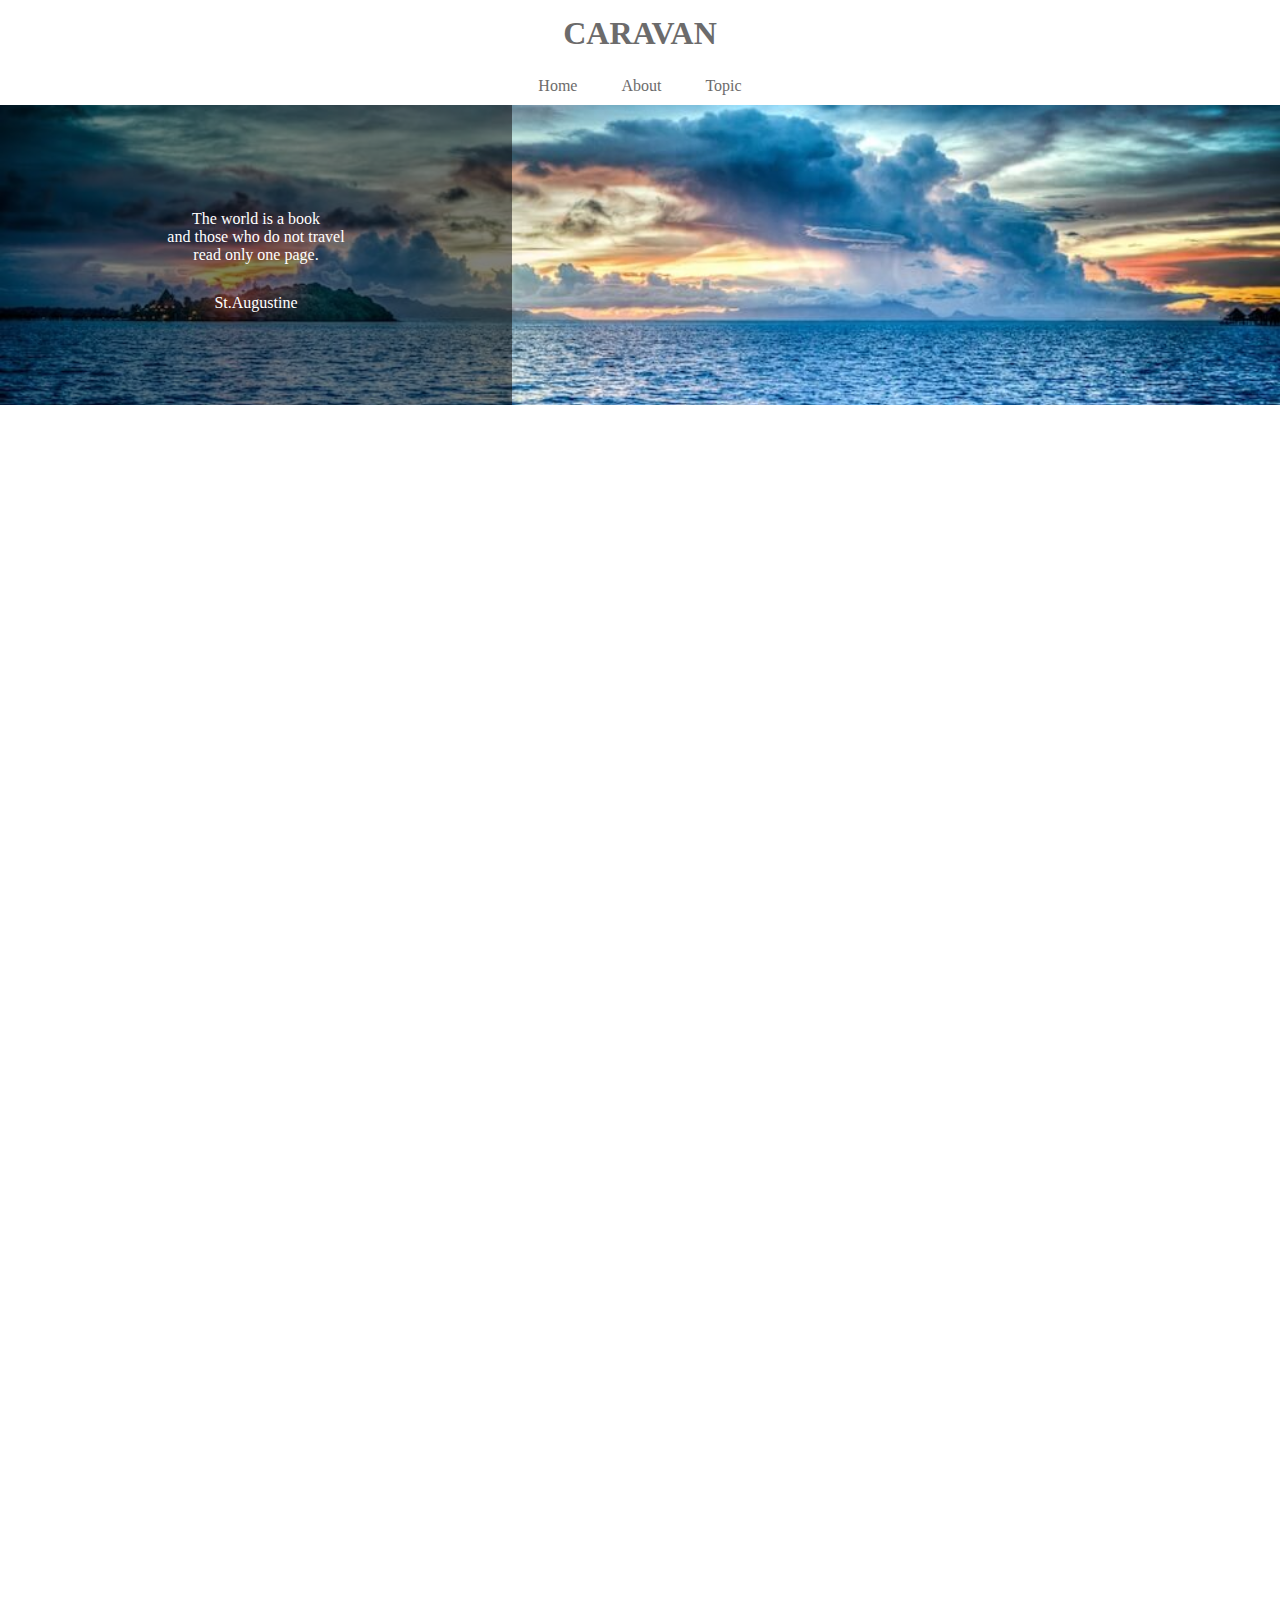
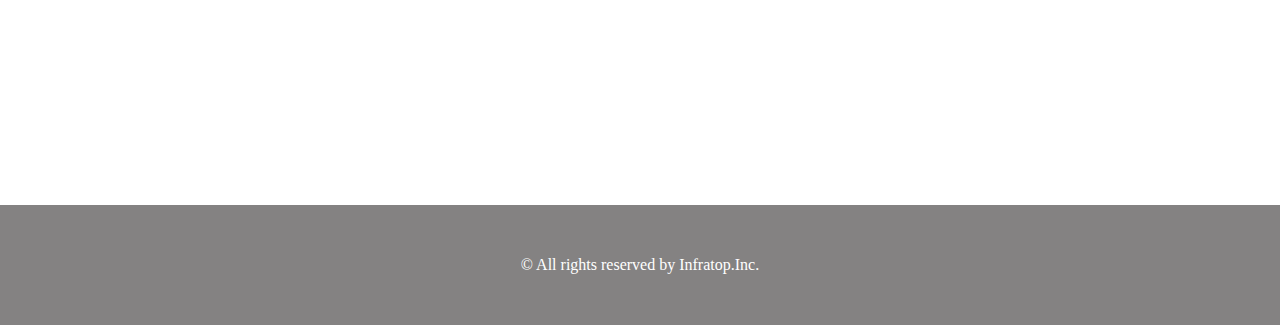
<file: caravan/index.html>
<!DOCTYPE html>
<html lang="ja">
  <head>
	<meta charset="UTF-8" />
    <!-- CSSファイルの読み込み -->
    <link rel="stylesheet" href="style.css" />
    <title>CARAVAN</title>
  </head>

  <body>
	  <!-- header -->
	  <header>
		  <h1 class="heading">
			  <a href="index.html">
				  <!-- h1とかにリンクをつけるときは、入れ子にする。h1にhref属性をつけるだけじゃダメ -->
				  CARAVAN
			  </a>
		  </h1>
	  </header>

	  <!-- navigation -->
	  <nav>
		  <ul class="nav-list">
			  <li class="nav-list-item">
				  <a href="index.html">
					  Home
				  </a>
			  </li>
			  <li class="nav-list-item">About</li>
			  <li class="nav-list-item">Topic</li>

		  </ul>
	  </nav>

	  <!-- main-visual用 -->
	  <div class="main-visual">
		  <div class="main-visual-content">
			  <p class="main-visual-text">
				  The world is a book <br> 
				  and those who do not travel <br> 
				  read only one page.
			  </p>

			  <p class="main-visual-name">
				  St.Augustine
			  </p>
		  </div>
	  </div>
	  
	  <!-- main用 -->
	  <div class="main">
		  <div class="blog"></div>
		  <div class="sidebar"></div>
	  </div>

	  <!-- fotter -->
	  <footer>
		  <p class="footer-text">© All rights reserved by Infratop.Inc.</p>
	  </footer>
  </body>
</html>
</file>
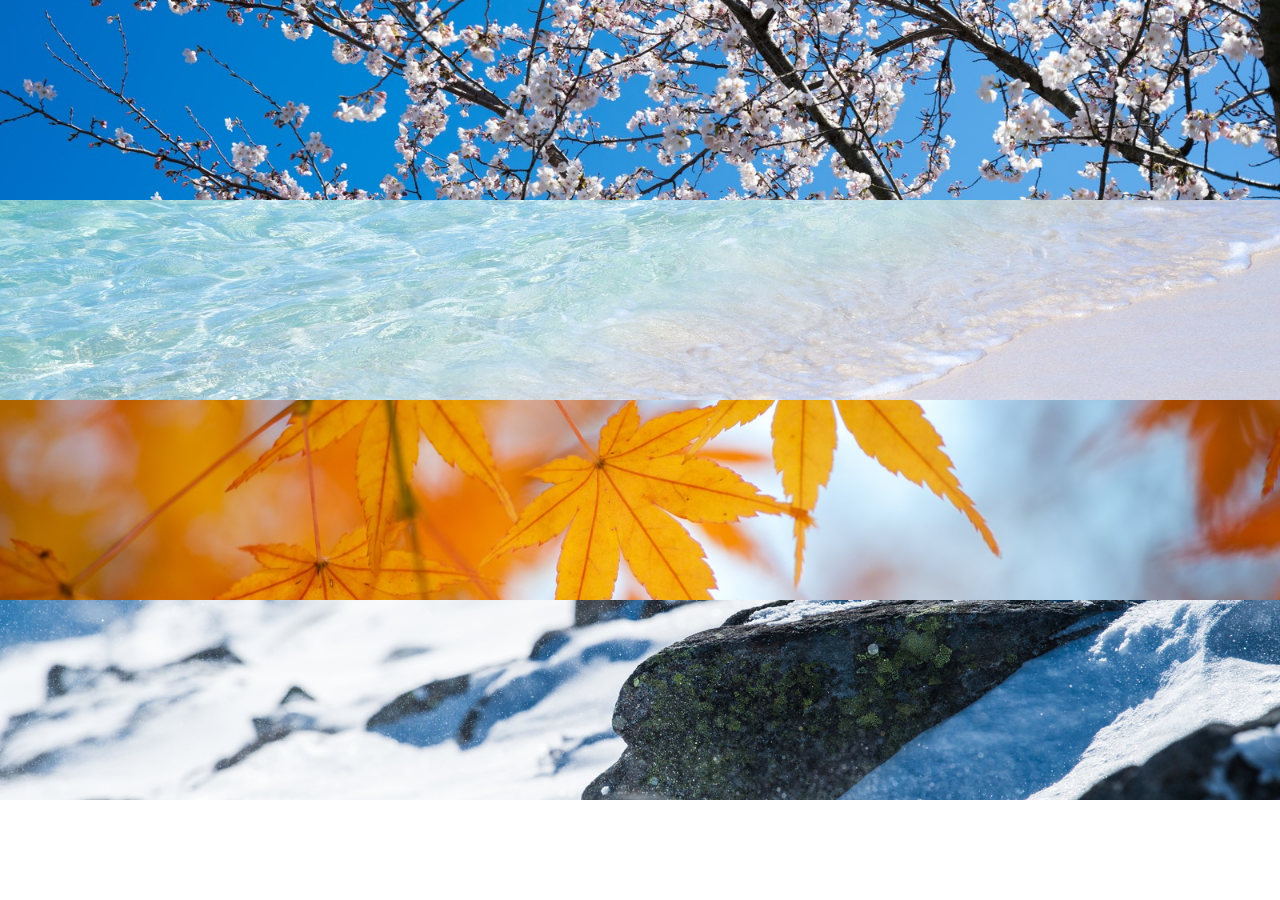
<file: exercise/chapter6_answer/index.html>
<!DOCTYPE html>
<html lang="ja">
  <head>
    <meta charset="UTF-8" />
    <title>6章演習</title>
    <link rel="stylesheet" href="style.css" />
  </head>
  <body>
    <div class="box1"></div>

    <div class="box2"></div>

    <div class="box3"></div>

    <div class="box4"></div>
  </body>
</html>
</file>
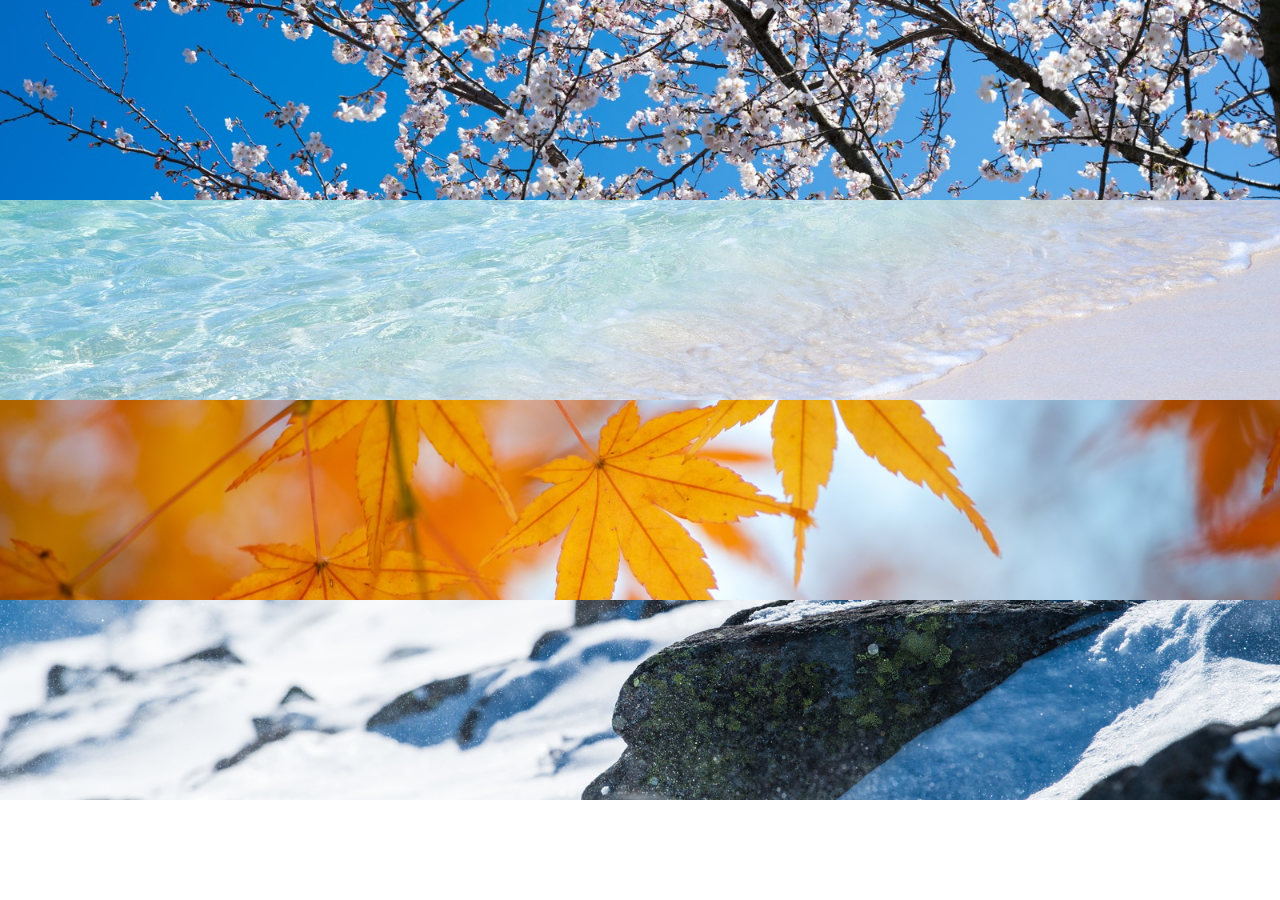
<file: exercise/exercise.html>
<!DOCTYPE html>
<html lang="ja">
  <head>
	  <meta charset="UTF-8" />
    <!-- CSSファイルの読み込み -->
    <link rel="stylesheet" href="exercise.css" />
    <title>photos</title>
  </head>

  <body>
    <div class="cherry"></div>
    <div class="sea"></div>
    <div class="maple"></div>
    <div class="snow"></div>
  </body>
</html>
</file>
<file: caravan/style.css>
/* ブラウザがそれぞれ持っているCSSをリセットするための記述 */
* {
  margin: 0;
  padding: 0;
  box-sizing: border-box;
  color: #6c6b6b;
}

a{
	text-decoration: none;
}

header{
	width: 90%;
	padding: 15px 0;
	margin:0 auto;
	text-align: center;
}

header.heading{/*header内のheadingクラスだけに適用*/
	font-size: 32px;
}

.nav-list{
	text-align: center;
	padding: 10px 0;
	margin: 0 auto;
}

.nav-list-item{
	list-style: none;
	display: inline-block;
	margin: 0 20px;
}

.main-visual{
	width: 100%;
	height: 300px;
	background-image: url(img/mv.jpg);
	background-size: cover;
	background-position: center;
}

.main-visual-content{
	width: 40%;
	height: 300px;
	background-color: rgba(0, 0, 0, 0.5);
	text-align: center;
	padding-top: 105px;
}

.main-visual-text{
	color: white;
}

.main-visual-name{
	color: white;
	margin-top: 30px;
}

.main{
	width: 840px;	
	margin: 0 auto;

	display: flex; /*flexboxの利用*/
	justify-content: center; 
	/*子要素の横並び中央寄せ(ディベロッパーツールで色々試せるぞ)*/
}

.blog{
	width: 600px;
	height: 1400px;
}

.sidebar{
	width: 240px;
	height: 1400px;
}

footer{
	width: 100%;
	height: 120px;
	text-align: center;
	line-height: 120px;
	background-color: #848282;
}

.footer-text{
	color: #fff;
}
</file>
<file: exercise/chapter6_answer/style.css>
* {
  margin: 0;
  padding: 0;
  box-sizing: border-box;
}

.box1 {
  height: 200px;
  background-image: url(img/box1.jpg);
  background-size: cover;
  background-position: center;
}

.box2 {
  height: 200px;
  background-image: url(img/box2.jpg);
  background-size: cover;
  background-position: center;
}

.box3 {
  height: 200px;
  background-image: url(img/box3.jpg);
  background-size: cover;
  background-position: center;
}

.box4 {
  height: 200px;
  background-image: url(img/box4.jpg);
  background-size: cover;
  background-position: center;
}
</file>
<file: exercise/exercise.css>
*{
	margin: 0;
	padding: 0;
	box-sizing: border-box;
}

.cherry{
	height: 200px;
	width: 100%;
	background-image: url(img/box1.jpg);
	background-size: cover;
	background-position: center;
}

.sea{
	height: 200px;
	width: 100%;
	background-image: url(img/box2.jpg);
	background-size: cover;
	background-position: center;
}

.maple{
	height: 200px;
	width: 100%;
	background-image: url(img/box3.jpg);
	background-size: cover;
	background-position: center;
}

.snow{
	height: 200px;
	width: 100%;
	background-image: url(img/box4.jpg);
	background-size: cover;
	background-position: center;
}
</file>
